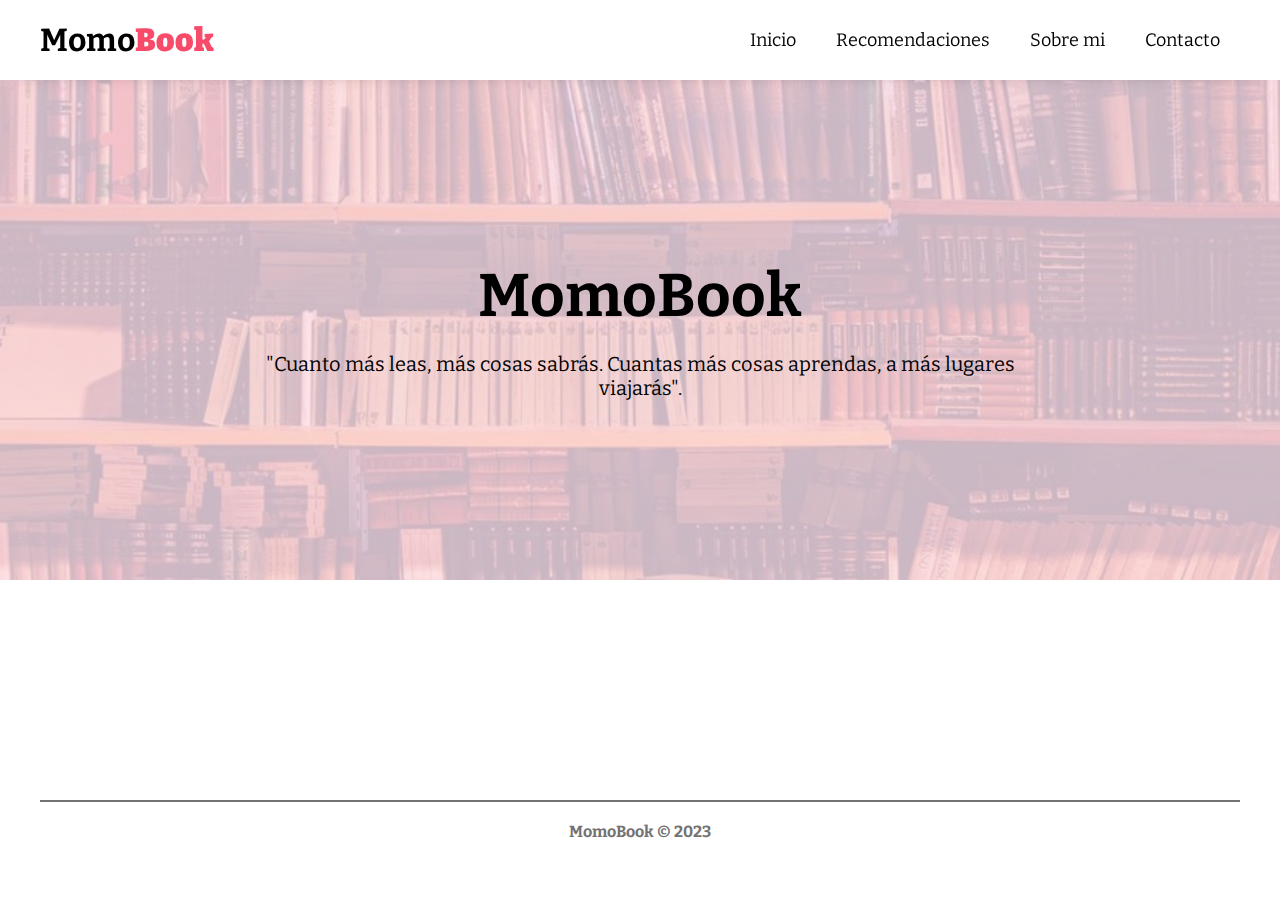
<file: index.html>
<!doctype html>
<html lang="en">
<head>
    <meta charset="UTF-8">
    <meta name="viewport" content="width=device-width, initial-scale=1.0">
    <title>Momo-Book</title>
   

    <link rel="stylesheet" href="style.css">
    <!-- Primary Meta Tags -->

<meta name="title" content="Momo-Book" />
<meta name="description" content="Recomendaciones de libros" />

<!-- Open Graph / Facebook -->
<meta property="og:type" content="website" />
<meta property="og:url" content="https://javieracpb.github.io/Momo-Book/" />
<meta property="og:title" content="Momo-Book" />
<meta property="og:description" content="Recomendaciones de libros" />
<meta property="og:image" content="https://metatags.io/images/meta-tags.png" />

<!-- Twitter -->
<meta property="twitter:card" content="summary_large_image" />
<meta property="twitter:url" content="https://javieracpb.github.io/Momo-Book/" />
<meta property="twitter:title" content="Momo-Book" />
<meta property="twitter:description" content="Recomendaciones de libros" />
<meta property="twitter:image" content="https://metatags.io/images/meta-tags.png" />

<!-- Meta Tags Generated with https://metatags.io -->
</head>
 <body>
    
     <header>
         <div class="header-content">
         <div class="logo">
             <h1>Momo<b>Book</b></h1>
             </div>
             
             <div class="menu">
                 <nav>
                     <ul>
                         <li><a href="index.html">Inicio</a></li>
                         <li><a href="recomendaciones.html">Recomendaciones</a></li>
                         <li><a href="sobremi.html">Sobre mi</a></li>
                         <li><a href="contacto.html">Contacto</a></li>
                     </ul>
                 </nav>
             </div>
         </div>
     </header>
    <div class="container-cover">
        <div class="container-cover-info">
        <h1>MomoBook</h1>
            <p>"Cuanto más leas, más cosas sabrás. Cuantas más cosas aprendas, a más lugares viajarás".</p>
        </div>
     </div>
     
     <div class="container-footer">
         <footer>
     
             <hr> 
             <h4>MomoBook © 2023</h4>
         </footer>
     </div>
        
        
</body>
</html>
</file>
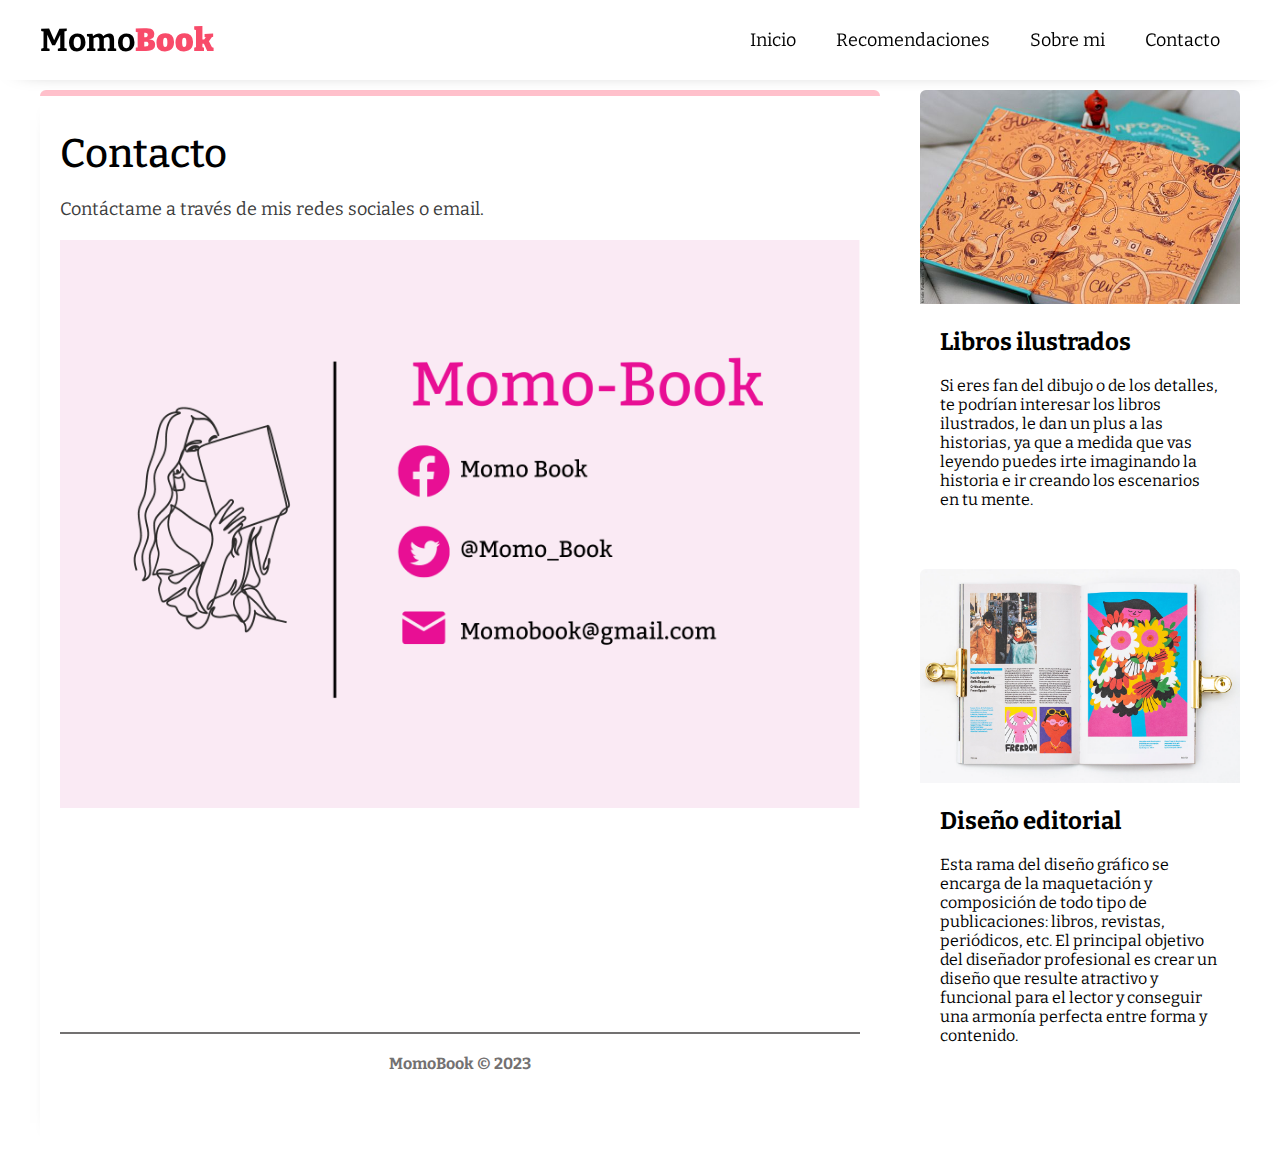
<file: contacto.html>
<!doctype html>
<html lang="en">
<head>
    <meta charset="UTF-8">
    <meta name="viewport" content="width=device-width, initial-scale=1.0">
    <title>Momo-Book</title>
     <link rel= "stylesheet" href="https://cdn.jsdelivr.net/npm/bootstrap@5.3.0/dist/css/bootstrap.min.css" rel="stylesheet" integrity="sha384-9ndCyUaIbzAi2FUVXJi0CjmCapSmO7SnpJef0486qhLnuZ2cdeRhO02iuK6FUUVM" crossorigin="anonymous">
    <link rel="stylesheet" href="style.css">
    <!-- Primary Meta Tags -->
<title>Momo-Book</title>
<meta name="description" content="Recomendaciones de libros" />

<!-- Open Graph / Facebook -->
<meta property="og:type" content="website" />
<meta property="og:url" content="https://javieracpb.github.io/Momo-Book/" />
<meta property="og:title" content="Momo-Book" />
<meta property="og:description" content="Recomendaciones de libros" />
<meta property="og:image" content="https://metatags.io/images/meta-tags.png" />

<!-- Twitter -->
<meta property="twitter:card" content="summary_large_image" />
<meta property="twitter:url" content="https://javieracpb.github.io/Momo-Book/" />
<meta property="twitter:title" content="Momo-Book" />
<meta property="twitter:description" content="Recomendaciones de libros" />
<meta property="twitter:image" content="https://metatags.io/images/meta-tags.png" />

<!-- Meta Tags Generated with https://metatags.io -->
</head>
 <body>
    
     <header>
         <div class="header-content">
         <div class="logo">
             <h1>Momo<b>Book</b></h1>
             </div>
             
             <div class="menu">
                 <nav>
                     <ul>
                         <li><a href="index.html">Inicio</a></li>
                         <li><a href="recomendaciones.html">Recomendaciones</a></li>
                         <li><a href="sobremi.html">Sobre mi</a></li>
                         <li><a href="contacto.html">Contacto</a></li>
                     </ul>
                 </nav>
             </div>
         </div>
     </header>
     
   
     <div class="container-content">
         <article>
             <h1>Contacto</h1>
             <p>Contáctame a través de mis redes sociales o email. </p>
             
             <img src="img/img11.png" alt="">
             
             <div class="container-footer">
         <footer>
     
             <hr> 
             <h4>MomoBook © 2023</h4>
         </footer>
            
         </article>
        
         <div class="container-aside">
         <aside>
              <img src="img/img9.jpg" alt="">
             <h2>Libros ilustrados</h2>
             <p>Si eres fan del dibujo o de los detalles, te podrían interesar los libros ilustrados, le dan un plus a las historias, ya que a medida que vas leyendo puedes irte imaginando la historia e ir creando los escenarios en tu mente.</p>
             
             </aside>
             
              <aside>
             <img src="img/img10.png" alt="">
             <h2>Diseño editorial</h2>
             <p>Esta rama del diseño gráfico se encarga de la maquetación y composición de todo tipo de publicaciones: libros, revistas, periódicos, etc. El principal objetivo del diseñador profesional es crear un diseño que resulte atractivo y funcional para el lector y conseguir una armonía perfecta entre forma y contenido.</p>
           
             </aside>
         
              
             
         </div>
     </div>
</body>
</html>
</file>
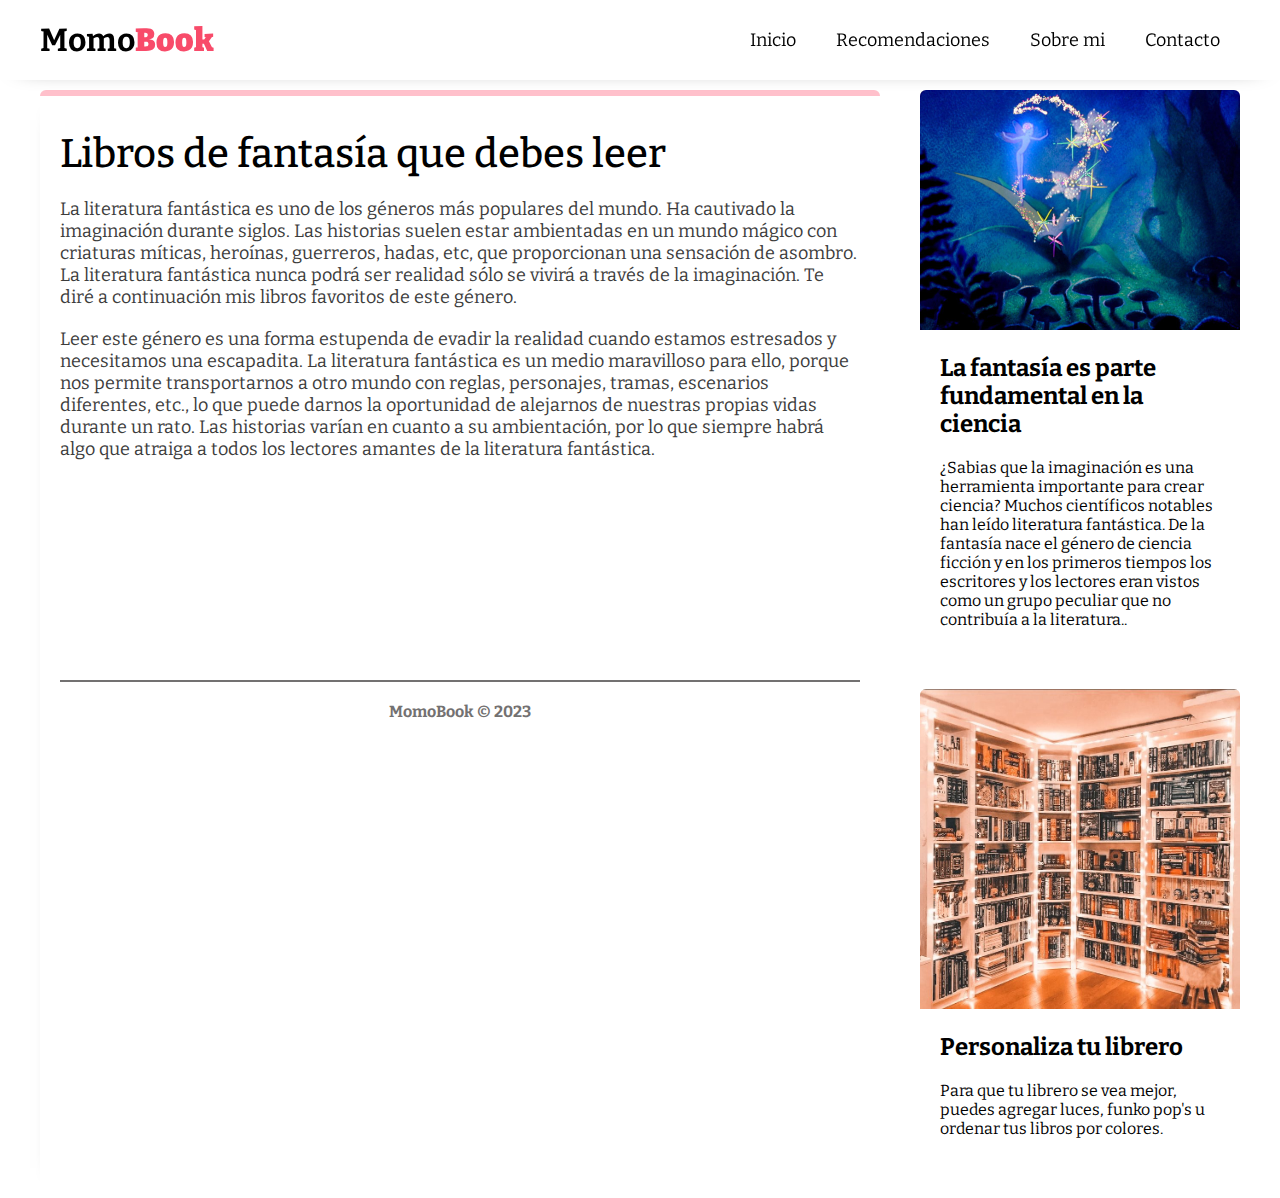
<file: recomendaciones.html>
<!doctype html>
<html lang="en">
<head>
    <meta charset="UTF-8">
    <meta name="viewport" content="width=device-width, initial-scale=1.0">
    <title>Momo-Book</title>
        <link rel= "stylesheet" href="https://cdn.jsdelivr.net/npm/bootstrap@5.3.0/dist/css/bootstrap.min.css" rel="stylesheet" integrity="sha384-9ndCyUaIbzAi2FUVXJi0CjmCapSmO7SnpJef0486qhLnuZ2cdeRhO02iuK6FUUVM" crossorigin="anonymous">
    <link rel="stylesheet" href="style.css">
    <!-- Primary Meta Tags -->
<title>Momo-Book</title>

<meta name="description" content="Recomendaciones de libros" />

<!-- Open Graph / Facebook -->
<meta property="og:type" content="website" />
<meta property="og:url" content="https://javieracpb.github.io/Momo-Book/" />
<meta property="og:title" content="Momo-Book" />
<meta property="og:description" content="Recomendaciones de libros" />
<meta property="og:image" content="https://metatags.io/images/meta-tags.png" />

<!-- Twitter -->
<meta property="twitter:card" content="summary_large_image" />
<meta property="twitter:url" content="https://javieracpb.github.io/Momo-Book/" />
<meta property="twitter:title" content="Momo-Book" />
<meta property="twitter:description" content="Recomendaciones de libros" />
<meta property="twitter:image" content="https://metatags.io/images/meta-tags.png" />

<!-- Meta Tags Generated with https://metatags.io -->
        

</head>
 <body>
    
     <header>
         <div class="header-content">
         <div class="logo">
             <h1>Momo<b>Book</b></h1>
             </div>
             
             <div class="menu">
                 <nav>
                     <ul>
                         <li><a href="index.html">Inicio</a></li>
                         <li><a href="recomendaciones.html">Recomendaciones</a></li>
                         <li><a href="sobremi.html">Sobre mi</a></li>
                         <li><a href="contacto.html">Contacto</a></li>
                     </ul>
                 </nav>
             </div>
         </div>
     </header>
     
   
     <div class="container-content">
         <article>
             <h1>Libros de fantasía que debes leer</h1>
             <p>La literatura fantástica es uno de los géneros más populares del mundo. Ha cautivado la imaginación durante siglos. Las historias suelen estar ambientadas en un mundo mágico con criaturas míticas, heroínas, guerreros, hadas, etc, que proporcionan una sensación de asombro. La literatura fantástica nunca podrá ser realidad sólo se vivirá a través de la imaginación. Te diré a continuación mis libros favoritos de este género.</p>
             
      <nav class= "container py-3 fixed-top" ><a href="index.html"></a></nav>
        <section class="border-top border-bottom" id="losTrabajos">
            <div class="container py-5">
                <div class="row row-cols-1 row-cols-sm-2 row-cols-md-3 row-cols-lg-4 g-4" id="trabajos"></div>
            </div>
        </section>
        <script>
            async function recomendaciones() {
                const consulta = await fetch("https://raw.githubusercontent.com/JavieraCPB/clase-11/main/data.json");
                const data = await consulta.json();
                var donde = document.querySelector("#trabajos");
                data.forEach(function (t, i) {
                    donde.innerHTML += '<article class="col"><div class="card h-100 shadow-sm "><img src="' + t.cover + '" class="card-img-top"><div class="card-body"><h3 class="fs-5"><a href="single.html?nro=' + i + '" class="link-secondary">' + t.title + "</a></h3><p>" + t.author + "</p><small>#" + t.tags + "</small></div></div></article>";
                });
            }
            recomendaciones().catch((error) => console.error(error));
             </script>
             <p>Leer este género es una forma estupenda de evadir la realidad cuando estamos estresados y necesitamos una escapadita. La literatura fantástica es un medio maravilloso para ello, porque nos permite transportarnos a otro mundo con reglas, personajes, tramas, escenarios diferentes, etc., lo que puede darnos la oportunidad de alejarnos de nuestras propias vidas durante un rato. Las historias varían en cuanto a su ambientación, por lo que siempre habrá algo que atraiga a todos los lectores amantes de la literatura fantástica.</p>
               <div class="container-footer">
         <footer>
             <hr> 
             <h4>MomoBook © 2023</h4>
         </footer>
     </div>
         </article>
         <div class="container-aside">
         <aside>
             <img src="img/img5.jpg" alt="">
             <h2>La fantasía es parte fundamental en la ciencia</h2>
             <p>¿Sabias que la imaginación es una herramienta importante para crear ciencia? Muchos científicos notables han leído literatura fantástica. De la fantasía nace el género de ciencia ficción y en los primeros tiempos los escritores y los lectores eran vistos como un grupo peculiar que no contribuía a la literatura..</p>
        
             </aside>
             
              <aside>
             <img src="img/img2.jpg" alt="">
             <h2>Personaliza tu librero</h2>
             <p>Para que tu librero se vea mejor, puedes agregar luces, funko pop's u ordenar tus libros por colores.</p>
           
             </aside>
                
             
         </div>
     </div>
         <script src="https://cdn.jsdelivr.net/npm/bootstrap@5.3.0/dist/js/bootstrap.bundle.min.js" integrity="sha384-geWF76RCwLtnZ8qwWowPQNguL3RmwHVBC9FhGdlKrxdiJJigb/j/68SIy3Te4Bkz" crossorigin="anonymous"></script>

</body>
</html>
</file>
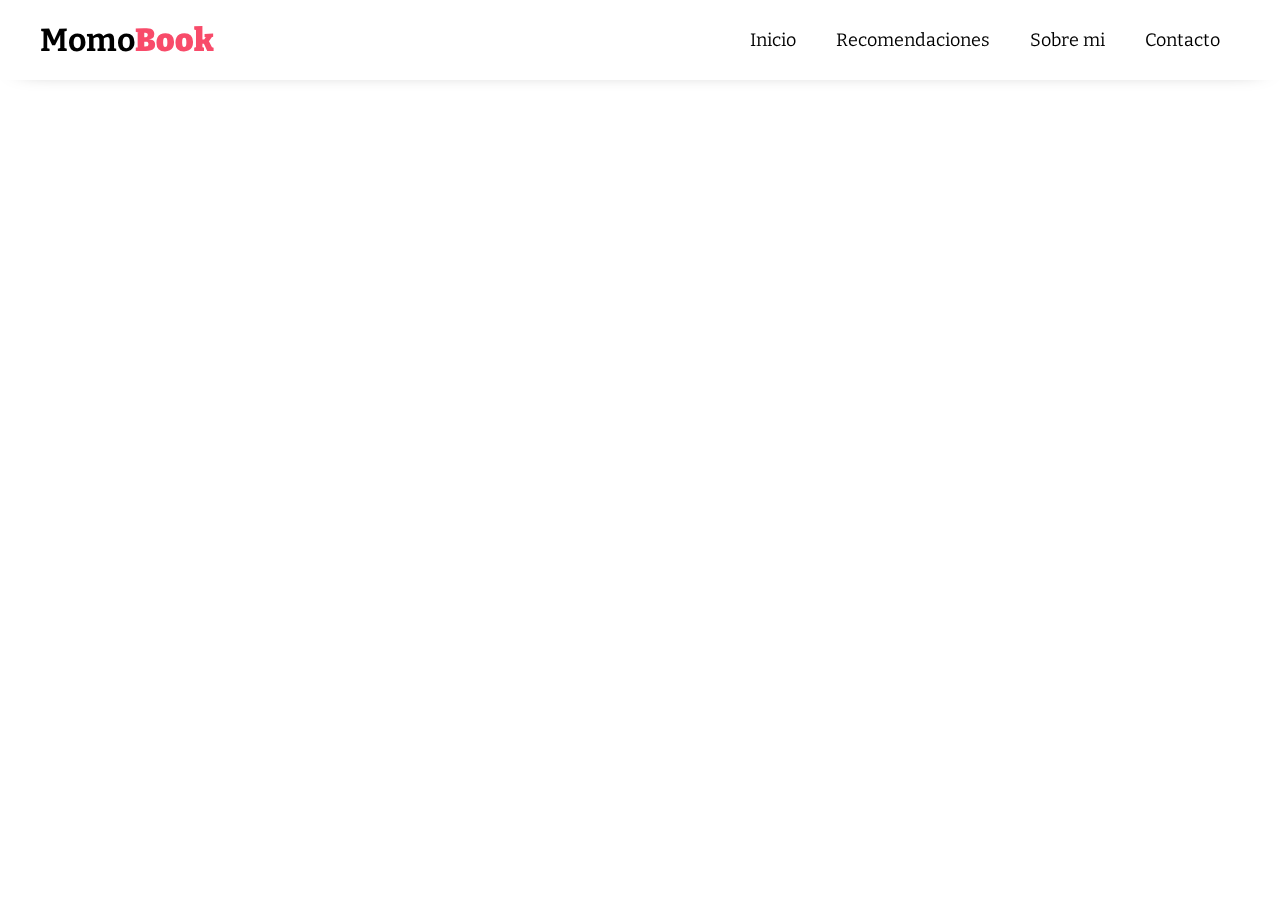
<file: single.html>
<!doctype html>
<html lang="en">
<head>
    <meta charset="UTF-8">
    <meta name="viewport" content="width=device-width, initial-scale=1.0">
    <title>Momo-Book</title>
        <link rel= "stylesheet" href="https://cdn.jsdelivr.net/npm/bootstrap@5.3.0/dist/css/bootstrap.min.css" rel="stylesheet" integrity="sha384-9ndCyUaIbzAi2FUVXJi0CjmCapSmO7SnpJef0486qhLnuZ2cdeRhO02iuK6FUUVM" crossorigin="anonymous">
    <link rel="stylesheet" href="style.css">
    <!-- Primary Meta Tags -->
<title>Momo-Book</title>

<meta name="description" content="Recomendaciones de libros" />

<!-- Open Graph / Facebook -->
<meta property="og:type" content="website" />
<meta property="og:url" content="https://javieracpb.github.io/Momo-Book/" />
<meta property="og:title" content="Momo-Book" />
<meta property="og:description" content="Recomendaciones de libros" />
<meta property="og:image" content="https://metatags.io/images/meta-tags.png" />

<!-- Twitter -->
<meta property="twitter:card" content="summary_large_image" />
<meta property="twitter:url" content="https://javieracpb.github.io/Momo-Book/" />
<meta property="twitter:title" content="Momo-Book" />
<meta property="twitter:description" content="Recomendaciones de libros" />
<meta property="twitter:image" content="https://metatags.io/images/meta-tags.png" />

<!-- Meta Tags Generated with https://metatags.io -->
        

</head>
 <body>
    
     <header>
         <div class="header-content">
         <div class="logo">
             <h1>Momo<b>Book</b></h1>
             </div>
             
             <div class="menu">
                 <nav>
                     <ul>
                         <li><a href="index.html">Inicio</a></li>
                         <li><a href="recomendaciones.html">Recomendaciones</a></li>
                         <li><a href="sobremi.html">Sobre mi</a></li>
                         <li><a href="contacto.html">Contacto</a></li>
                     </ul>
                 </nav>
             </div>
         </div>
     </header>
    <body class="bg-light">
         <nav class= "container py-3 fixed-top" ><a href="index.html"></a></nav>
        <!--Sección sin identidad-->
        <section>
            <div class="container my-5 pt-5">
                <div class="row row-cols-1 row-cols-lg-2 g-4" id="trabajos"></div>
            </div>
        </section>
        <!--Complemento lateral-->
        <aside>
            <div class="container pb-4 ">
                <div class="row">
                    <div class="col-6 " id="back" ></div>
                    <div class="col-6 text-end" id="next"></div>
                </div>
            </div>
        </aside>
        <!-- El pie de página-->
       <footer class="py-4 bg-white">
            <div class="container px-3"><p class="text-center small">Momo Book &copy; 2023</p></div>
        </footer>
        <!-- Lo que sigue es JavaScript a secas-->
        <script>
            //Tomo el dato que trae ?nro=
            var n = new URLSearchParams(window.location.search).get("nro");
            //Lo que trae ?nro= será tratado siempre como número
            n = Number(n);
            //crearé una función asincrónica
            async function portfolio() {
                const consulta = await fetch("https://raw.githubusercontent.com/JavieraCPB/clase-11/main/data.json");
                const data = await consulta.json();
                const cuantos = data.length;
                //Como n es siempre número: Ya no tengo posibilidad de null
                document.querySelector("#trabajos").innerHTML = '<div class="col"><h2 class="fs-1">' + data[n].title + "</a></h2><p>" + data[n].abstract + "</p><small><p>#" + data[n].tags + '</p></small><img src="' +data[n].img+'" class=w-100"></div>';
                //un forEach para cada foto del trabajo
                
                ;
                //Necesito una condición para pasar a trabajo anterior o siguiente si lo hubiera
                if (n < 1) {
                    document.querySelector("#next").innerHTML = '<a href="single.html?nro=' + (n + 1) + '" class="btn btn-sm btn-outline-secondary">siguiente &rarr;</a>';
                } else if (n > 0 && n < cuantos - 1) {
                    document.querySelector("#back").innerHTML = '<a href="single.html?nro=' + (n - 1) + '" class="btn btn-sm btn-outline-secondary">&larr; anterior</a>';
                    document.querySelector("#next").innerHTML = '<a href="single.html?nro=' + (n + 1) + '" class="btn btn-sm btn-outline-secondary">siguiente &rarr;</a>';
                } else {
                    document.querySelector("#back").innerHTML = '<a href="single.html?nro=' + (n - 1) + '" class="btn btn-sm btn-outline-secondary">&larr; anterior</a>';
                }
            } //ahora cierro la creación de la función asincrónica
            portfolio().catch((error) => console.error(error));
        </script>
        <!-- Lo que sigue es la biblioteca de Bootstrap-->
        <script src="https://cdn.jsdelivr.net/npm/bootstrap@5.3.0-alpha2/dist/js/bootstrap.bundle.min.js" integrity="sha384-qKXV1j0HvMUeCBQ+QVp7JcfGl760yU08IQ+GpUo5hlbpg51QRiuqHAJz8+BrxE/N" crossorigin="anonymous"></script>
    </body>
</html>
</file>
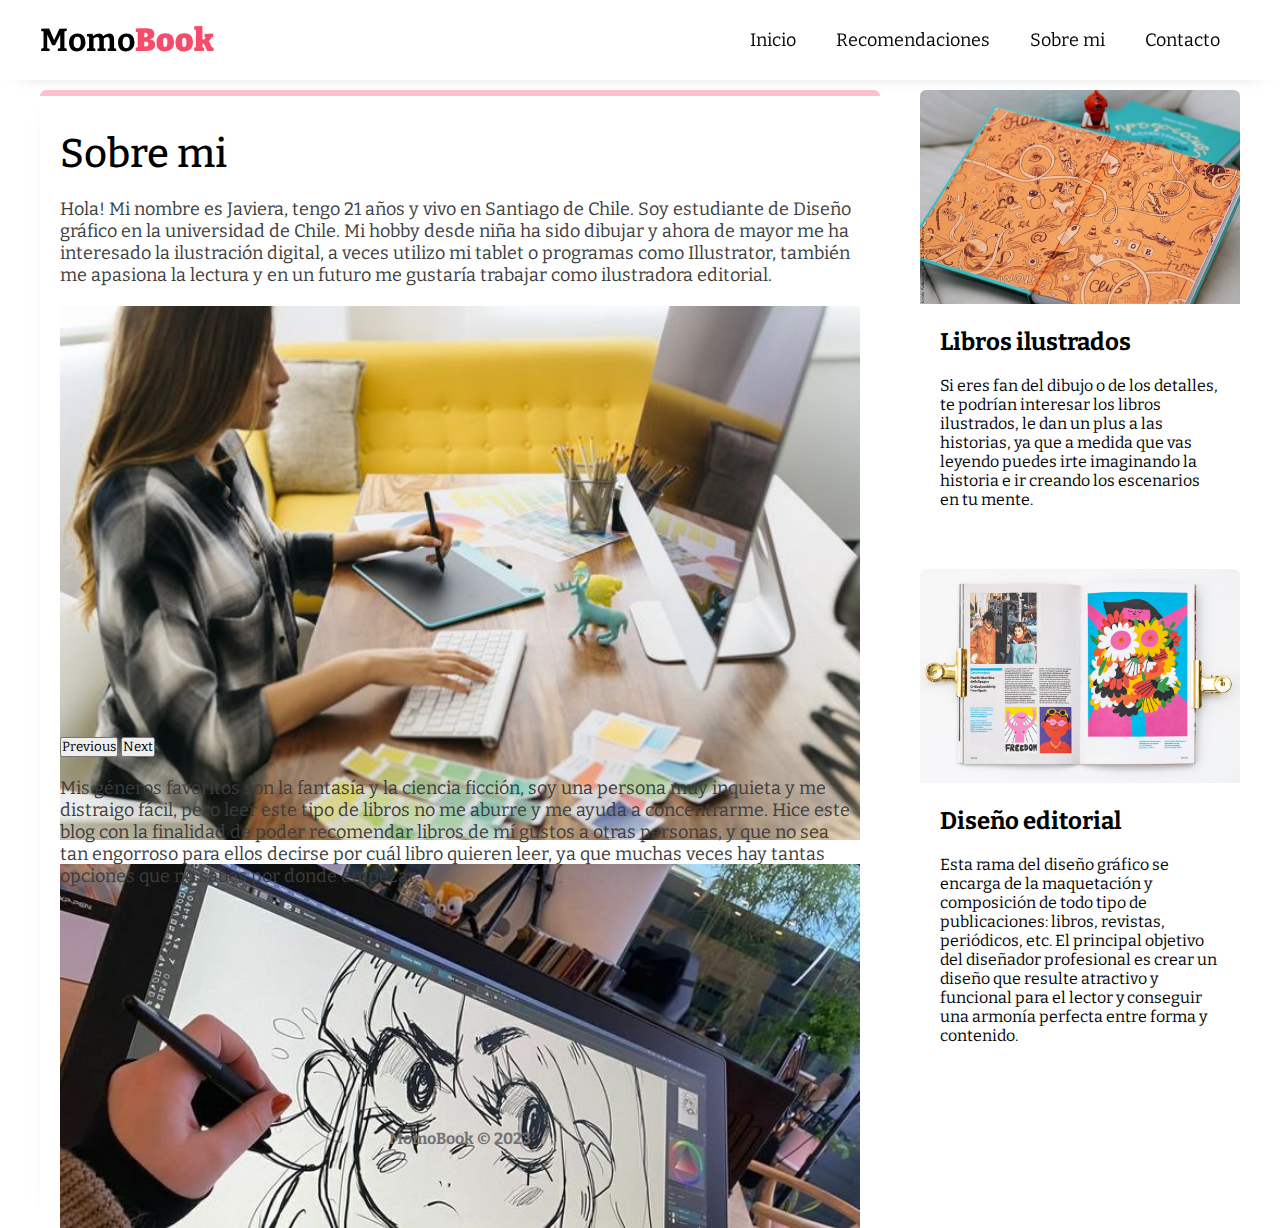
<file: sobremi.html>
<!doctype html>
<html lang="en">
<head>
    <meta charset="UTF-8">
    <meta name="viewport" content="width=device-width, initial-scale=1.0">
    <title>Momo-Book</title>
        <link rel= "stylesheet" href="https://cdn.jsdelivr.net/npm/bootstrap@5.3.0/dist/css/bootstrap.min.css" rel="stylesheet" integrity="sha384-9ndCyUaIbzAi2FUVXJi0CjmCapSmO7SnpJef0486qhLnuZ2cdeRhO02iuK6FUUVM" crossorigin="anonymous">
    <link rel="stylesheet" href="style.css">
    <!-- Primary Meta Tags -->

<meta name="title" content="Momo-Book" />
<meta name="description" content="Recomendaciones de libros" />

<!-- Open Graph / Facebook -->
<meta property="og:type" content="website" />
<meta property="og:url" content="https://javieracpb.github.io/Momo-Book/" />
<meta property="og:title" content="Momo-Book" />
<meta property="og:description" content="Recomendaciones de libros" />
<meta property="og:image" content="https://metatags.io/images/meta-tags.png" />

<!-- Twitter -->
<meta property="twitter:card" content="summary_large_image" />
<meta property="twitter:url" content="https://javieracpb.github.io/Momo-Book/" />
<meta property="twitter:title" content="Momo-Book" />
<meta property="twitter:description" content="Recomendaciones de libros" />
<meta property="twitter:image" content="https://metatags.io/images/meta-tags.png" />

<!-- Meta Tags Generated with https://metatags.io -->
        

</head>
 <body>
    
     <header>
         <div class="header-content">
         <div class="logo">
             <h1>Momo<b>Book</b></h1>
             </div>
             
             <div class="menu">
                 <nav>
                     <ul>
                         <li><a href="index.html">Inicio</a></li>
                         <li><a href="recomendaciones.html">Recomendaciones</a></li>
                         <li><a href="sobremi.html">Sobre mi</a></li>
                         <li><a href="contacto.html">Contacto</a></li>
                     </ul>
                 </nav>
             </div>
         </div>
     </header>
     
   
     <div class="container-content">
         <article>
             <h1>Sobre mi</h1>
             <p>Hola! Mi nombre es Javiera, tengo 21 años y vivo en Santiago de Chile. Soy estudiante de Diseño gráfico en la universidad de Chile. Mi hobby desde niña ha sido dibujar y ahora de mayor me ha interesado la ilustración digital, a veces utilizo mi tablet o programas como Illustrator, también me apasiona la lectura y en un futuro me gustaría trabajar como ilustradora editorial.</p>
             
            <script src="https://cdn.jsdelivr.net/npm/@popperjs/core@2.11.8/dist/umd/popper.min.js" integrity="sha384-I7E8VVD/ismYTF4hNIPjVp/Zjvgyol6VFvRkX/vR+Vc4jQkC+hVqc2pM8ODewa9r" crossorigin="anonymous"></script>
            <script src="https://cdn.jsdelivr.net/npm/bootstrap@5.3.0/dist/js/bootstrap.min.js" integrity="sha384-fbbOQedDUMZZ5KreZpsbe1LCZPVmfTnH7ois6mU1QK+m14rQ1l2bGBq41eYeM/fS" crossorigin="anonymous"></script>
             <div id="carouselExample" class="carousel slide">
  <div class="carousel-inner">
    <div class="carousel-item active">
      <img src="img/img8.jpg" class="d-block w-100" alt="...">
    </div>
    <div class="carousel-item">
      <img src="img/img6.jpg" class="d-block w-100" alt="...">
    </div>
    <div class="carousel-item">
      <img src="img/img7.jpg" class="d-block w-100" alt="...">
    </div>
  </div>
  <button class="carousel-control-prev" type="button" data-bs-target="#carouselExample" data-bs-slide="prev">
    <span class="carousel-control-prev-icon" aria-hidden="true"></span>
    <span class="visually-hidden">Previous</span>
  </button>
  <button class="carousel-control-next" type="button" data-bs-target="#carouselExample" data-bs-slide="next">
    <span class="carousel-control-next-icon" aria-hidden="true"></span>
    <span class="visually-hidden">Next</span>
  </button>
</div>
             
              <p>Mis géneros favoritos son la fantasía y la ciencia ficción, soy una persona muy inquieta y me distraigo fácil, pero leer este tipo de libros no me aburre y me ayuda a concentrarme. Hice este blog con la finalidad de poder recomendar libros de mí gustos a otras personas, y que no sea tan engorroso para ellos decirse por cuál libro quieren leer, ya que muchas veces hay tantas opciones que no sabes por donde empezar.</p>
               <div class="container-footer">
         <footer>
     
             <hr> 
             <h4>MomoBook © 2023</h4>
         </footer>
     </div>
         </article>
         <div class="container-aside">
         <aside>
             <img src="img/img9.jpg" alt="">
             <h2>Libros ilustrados</h2>
             <p>Si eres fan del dibujo o de los detalles, te podrían interesar los libros ilustrados, le dan un plus a las historias, ya que a medida que vas leyendo puedes irte imaginando la historia e ir creando los escenarios en tu mente.</p>
             </aside>
             
              <aside>
             <img src="img/img10.png" alt="">
             <h2>Diseño editorial</h2>
             <p>Esta rama del diseño gráfico se encarga de la maquetación y composición de todo tipo de publicaciones: libros, revistas, periódicos, etc. El principal objetivo del diseñador profesional es crear un diseño que resulte atractivo y funcional para el lector y conseguir una armonía perfecta entre forma y contenido.</p>
           
             </aside>
                
             
         </div>
     </div>
         <script src="https://cdn.jsdelivr.net/npm/bootstrap@5.3.0/dist/js/bootstrap.bundle.min.js" integrity="sha384-geWF76RCwLtnZ8qwWowPQNguL3RmwHVBC9FhGdlKrxdiJJigb/j/68SIy3Te4Bkz" crossorigin="anonymous"></script>
</file>
<file: style.css>
@import url('https://fonts.googleapis.com/css2?family=Bitter:wght@300&display=swap');

*{
    margin:0;
    padding: 0;
    box-sizing: border-box;
    text-decoration: none;
    font-family: 'Bitter', serif;
}

header{
    position: fixed;
    top: 0;
    left: 0;
    width: 100%;
    height: 80px;
    background: #fff;
    box-shadow: 0 4px 25px -22px black;
    z-index: 2;
}

 .header-content{
    max-width: 1200px;
    margin: auto;
    display: flex;
    justify-content: space-between;
}
.logo{
    height: 80px;
    display: flex;
    justify-content: center;
    align-items: center;
    
}

.logo h1 b{
    color: #f84b6a;
}
.menu{
    height: 80px;
    
}
.menu nav{
    height: 100%;
}
.menu nav ul{
    height: 100%;
    display: flex;
    list-style: none;
}
.menu nav ul li{
    height: 100%;
    margin: 0px 20px;
    display: flex;
    justify-content: center;
    align-items: center;
    position: relative;
}
.menu-selected:before{
    content: '';
    width: 100%;
    height: 4px;
    background: #FFC0CB;
    position: absolute;
    top: 0;
    left: 0;
}
.menu nav ul li a{
    color: #000000;
    font-size: 18px;
    transition: color 300ms;
}
.menu nav ul li a:hover{
    color: #FFC0CB;
}
.menu .text-menu-selected{
    color: #FFC0CB;
    
}
.container-cover{
     width: 100%;
    height: 500px;
    position: relative;
    margin-top: 80px;
    background-image: url(img/img1.jpg);
    background-position: center;
    background-size: cover;
    background-repeat: no-repeat;
}
.container-cover:before{
    content:'';
    width: 100%;
    height: 100%;
    background: rgba(253,222,238, 0.8);
    position: absolute;
    top: 0;
    left: 0;
}

.container-cover-info{
    max-width: 800px;
    height: 500px;
    margin: auto;
    text-align: center;
    display: flex;
    flex-direction: column;
    justify-content: center;
    align-items: center;
    position: relative;
    z-index: 1;
    
    
}
.container-cover-info h1{
    font-size: 60px;
    font-weight: 500px;
    color: #000000;
    margin-bottom: 20px;
}
.container-cover-info p{
    color: #000000;
    font-size: 20px;
    font-weight: 300px;
}
/*recomentaciones*/
.container-content{
    width: 1200px;
    margin: auto;
    margin-top: 90px;
    display: flex;
    justify-content: center;
}
article{
    width: 100%;
    padding: 20px;
    padding-bottom: 40px;
    box-shadow: -10px 0 20px -30px black;
    border-radius: 6px;
    position: relative;
    overflow: hidden;
}
article:before{
    content: '';
    width: 100%;
    height: 6px;
    position: absolute;
    top: 0;
    left: 0;
    background: #FFC0CB;
}
article h1{
    margin-top: 20px;
    font-weight: 500;
    font-size: 40px;
}
article p{
    margin-top: 20px;
    font-size: 18px;
    color: #3c3c3c;
}
article img{
    width: 100%;
    margin-top: 20px;
}
/*aside*/
.container-aside aside{
    width: 320px;
    border-right: 6px;
    box-shadow: 0 0 20px-20px black;
    border-radius: 6px;
    overflow: hidden;
    margin-left: 40px;
    margin-bottom: 40px;
    padding-bottom: 20px;
}
.container-aside aside img{
    width: 100%;
}
.container-aside aside h2,
.container-aside aside p{
    margin-top: 20px;
    padding: 0px 20px;
}

.container-aside aside button{
    margin-top: 20px;
    margin-left: 2opx;
    padding: 10px 50px;
    font-size: 16px;
    background: #FFC0CB;
    border: none;
    color: #fff;
    cursor: pointer;
    border-radius: 6px;
}
.container-aside aside button:hover{
    opacity: 0.9;
}
.container-footer{
    width: 100%;
    padding: 40px 0;
    margin-top: 80px;

}
.container-footer footer{
    max-width: 1200px;
    margin: auto;

}
.container-footer footer hr{
    margin-top: 100px;
    border: none;
    height: 2px;
    background: #737171;
    
}
.container-footer h4{
    text-align: center;
    margin-top: 20px;
    color: #737171;
    font-weight: 500px;
}
.carousel-inner{
    width:100%;
    height: 50vh;
    
   
}
.carousel-inner img{
    flex: 0 0 100%;
    white-space: 50%;
    object-fit: cover;
}
</file>
